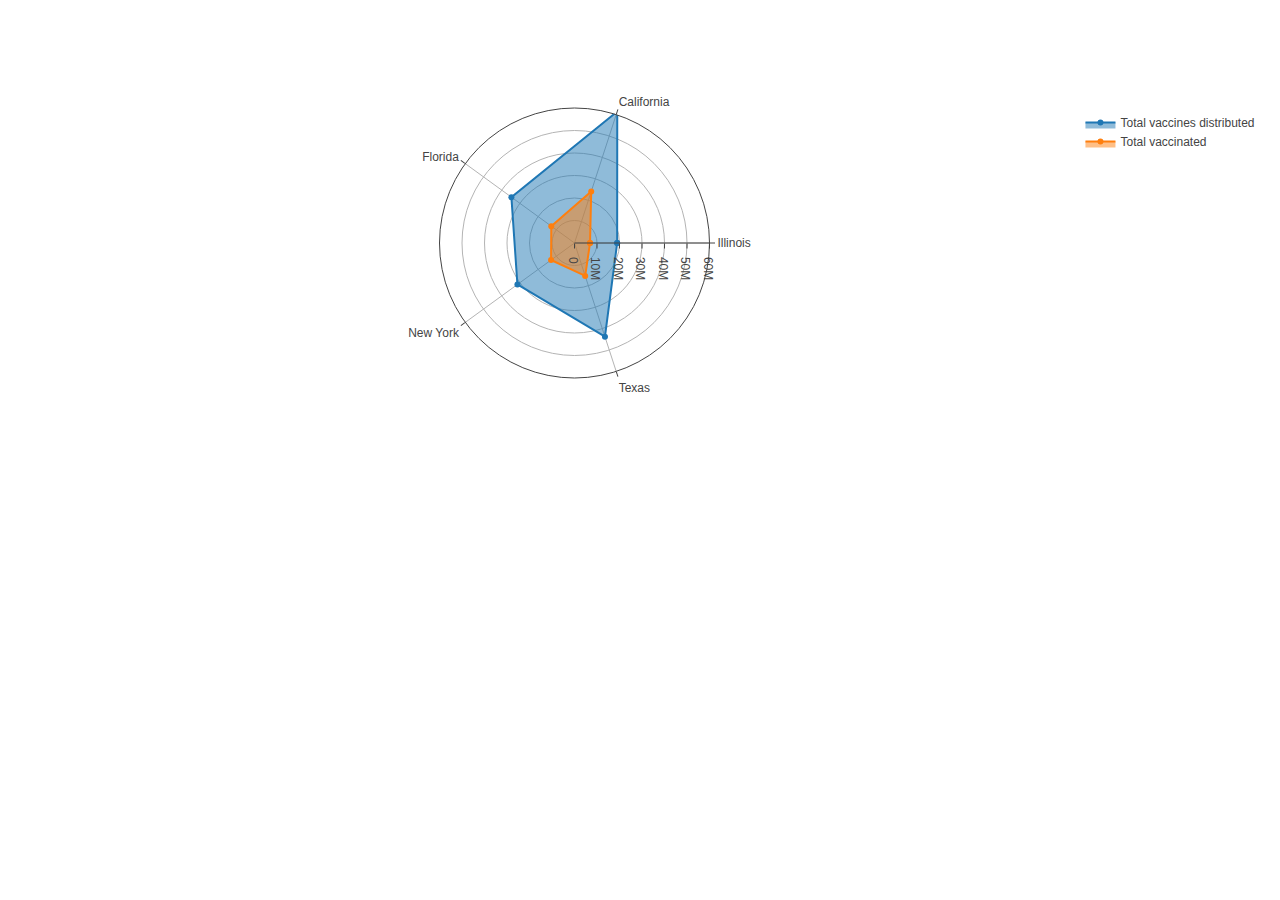
<file: Kori/index.html>
<!DOCTYPE html>
<html lang="en">

<head>
  <meta charset="UTF-8">
  <meta name="viewport" content="width=device-width, initial-scale=1.0">
  <meta http-equiv="X-UA-Compatible" content="ie=edge">
  <title>Events</title>
  <script src="https://d3js.org/d3.v5.min.js"></script>
  <script src="https://cdn.plot.ly/plotly-latest.min.js"></script>
  	<!-- Load plotly.js into the DOM -->
	<script src='https://cdn.plot.ly/plotly-2.4.2.min.js'></script>
</head>

<body>
  <div id='myDiv'><!-- Plotly chart will be drawn inside this DIV --></div>

  <script src="plots.js"></script>
</body>

</html>
</file>
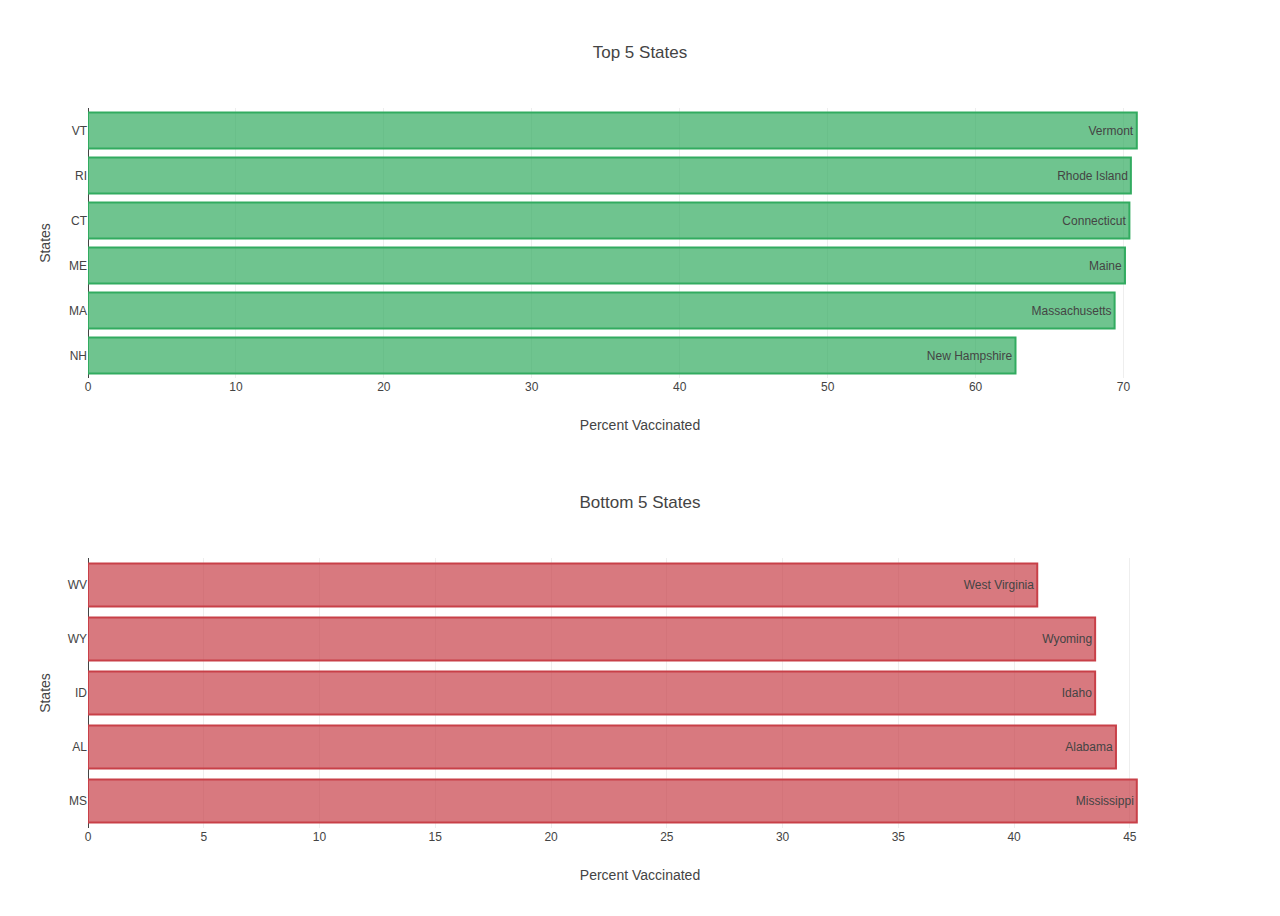
<file: Roudy/index.html>
<!DOCTYPE html>
<html lang="en">
<head>
    <meta charset="UTF-8">
    <meta name="viewport" content="width=device-width, initial-scale=1.0">
    <meta http-equiv="X-UA-Compatible" content="ie=edge">
    <title>Top 5 v. Bottom 5</title>
    <script src="https://cdn.plot.ly/plotly-latest.min.js"></script>
</head>
<body>
    <div id="plot1"></div>
    <div id="plot2"></div>
    <script src="bar-data.js"></script>
    <script src="bar-plots.js"></script>
</body>
</html>
</file>
